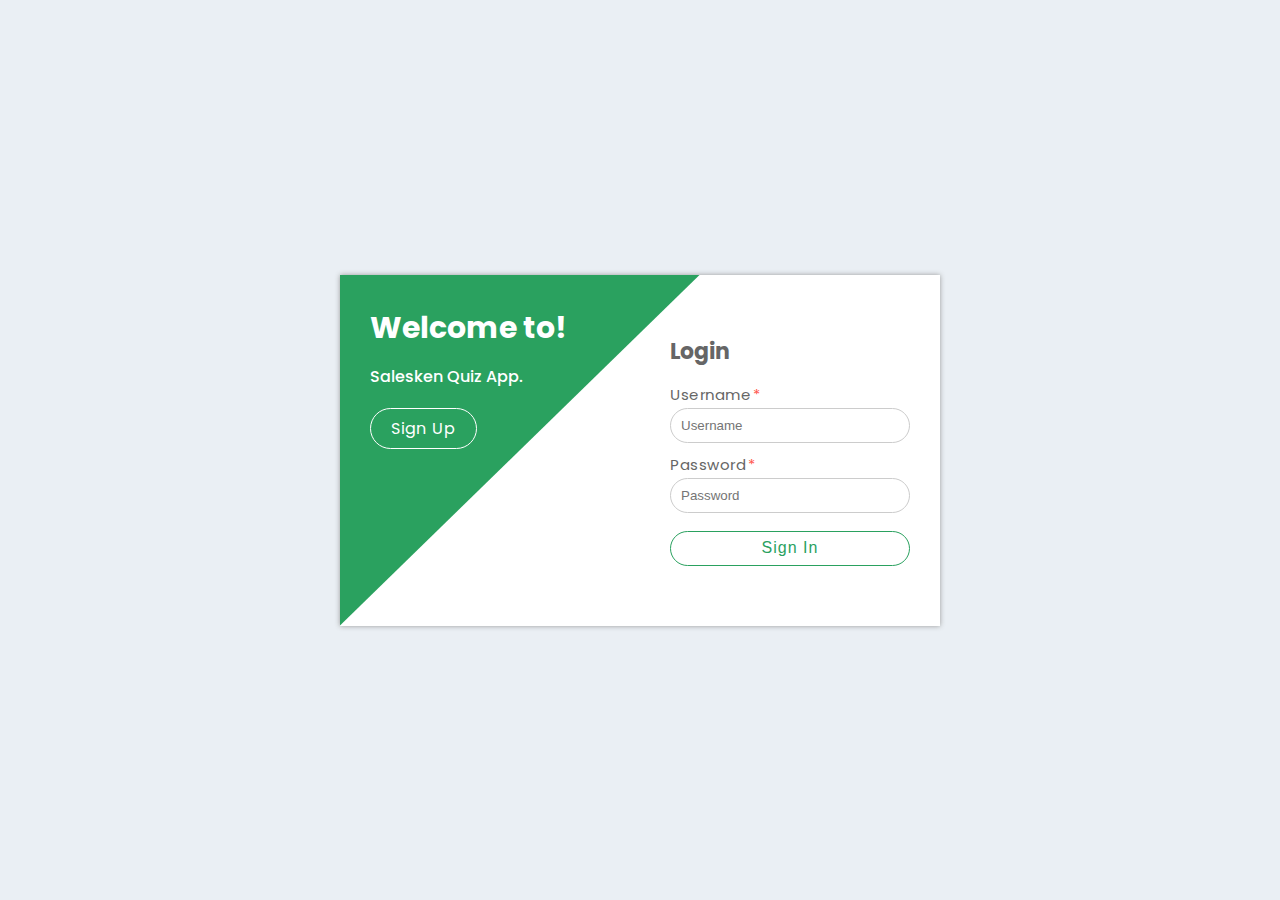
<file: index.html>
<!DOCTYPE html>
<html lang="en">

<head>
    <meta charset="UTF-8">
    <meta http-equiv="X-UA-Compatible" content="IE=edge">
    <meta name="viewport" content="width=device-width, initial-scale=1.0">
    <title>Sign In Form</title>
    <link rel="stylesheet" href="./styles/login.css">
</head>

<body>
    <div class="wrapper login">
        <div class="container">
            <div class="col-left">
                <div class="login-text">
                    <h2>Welcome to!</h2>

                    <p>Salesken Quiz App.</p>
                    <a href="./signup.html" class="btn" id="signUp">Sign Up</a>
                </div>
            </div>

            <div class="col-right">
                <div class="login-form">
                    <h2>Login</h2>
                    <form action="">
                        <p>
                            <label>Username<span>*</span></label>
                            <input type="text" id="username" placeholder="Username" required>
                        </p>
                        <p>
                            <label>Password<span>*</span></label>
                            <input type="password" id="password" placeholder="Password" required>
                        </p>
                        <p>
                            <input type="submit" value="Sign In">
                        </p>


                    </form>
                </div>
            </div>

        </div>
    </div>
</body>

</html>
<script src="./scripts/index.js">

</script>
</file>
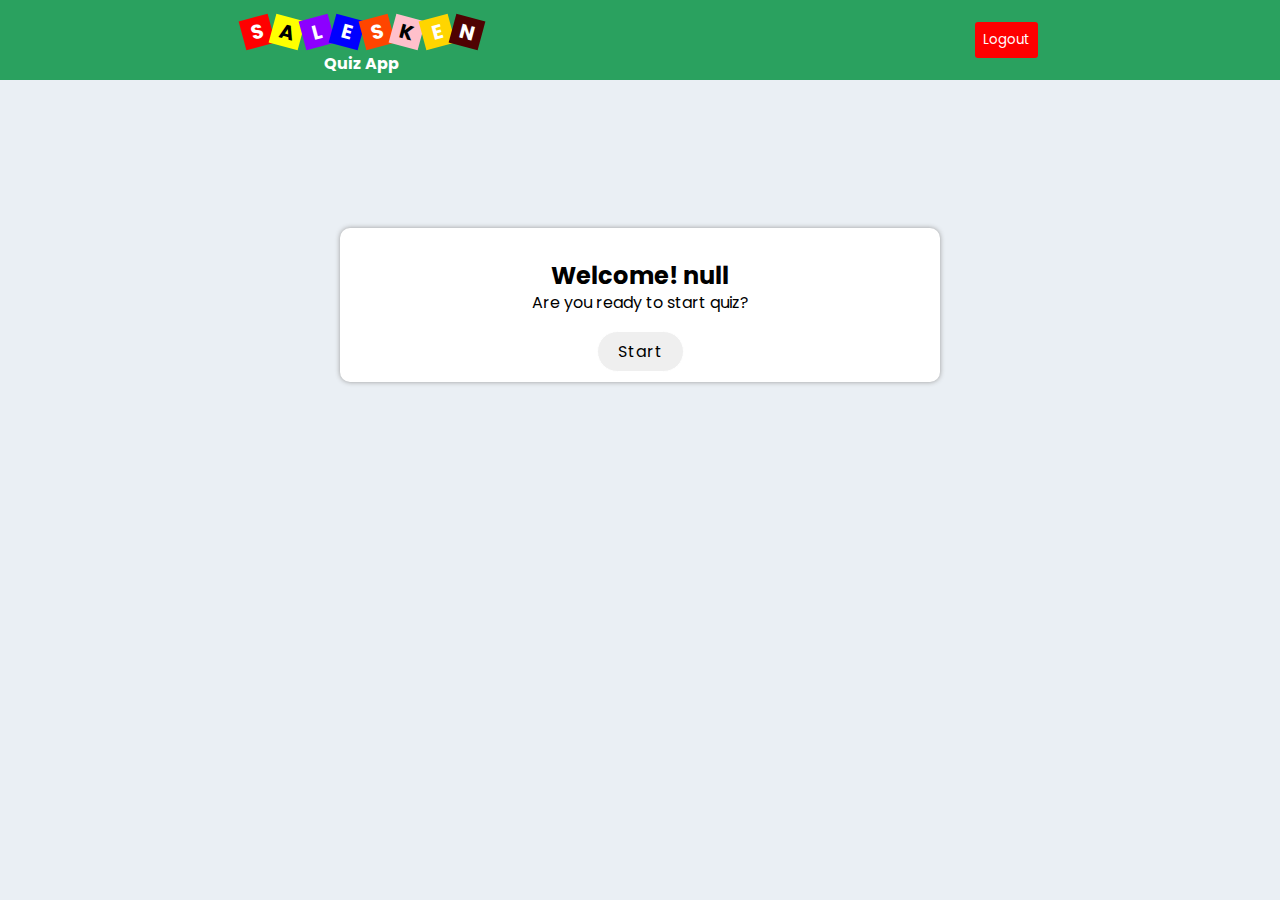
<file: quiz.html>
<!DOCTYPE html>
<html lang="en">

<head>
    <meta charset="UTF-8">
    <meta http-equiv="X-UA-Compatible" content="IE=edge">
    <meta name="viewport" content="width=device-width, initial-scale=1.0">
    <title>Quiz Page</title>
    <link rel="stylesheet" href="./styles/quiz.css">
</head>

<body>
    <div id="nav">
        <div id="logo">
            <div>
                <div>S</div>
                <div>A</div>
                <div>L</div>
                <div>E</div>
                <div>S</div>
                <div>K</div>
                <div>E</div>
                <div>N</div>
            </div>
            <p>Quiz App</p>
        </div>
        <div id="logoutWrapper">
            <p id="loggedUser"></p>
            <button id="logOut">Logout</button>
        </div>
    </div>
    <div class="wrapper quiz">
        <div class="container">

        </div>
    </div>

</body>

</html>
<script src="./scripts/quiz.js"></script>
</file>
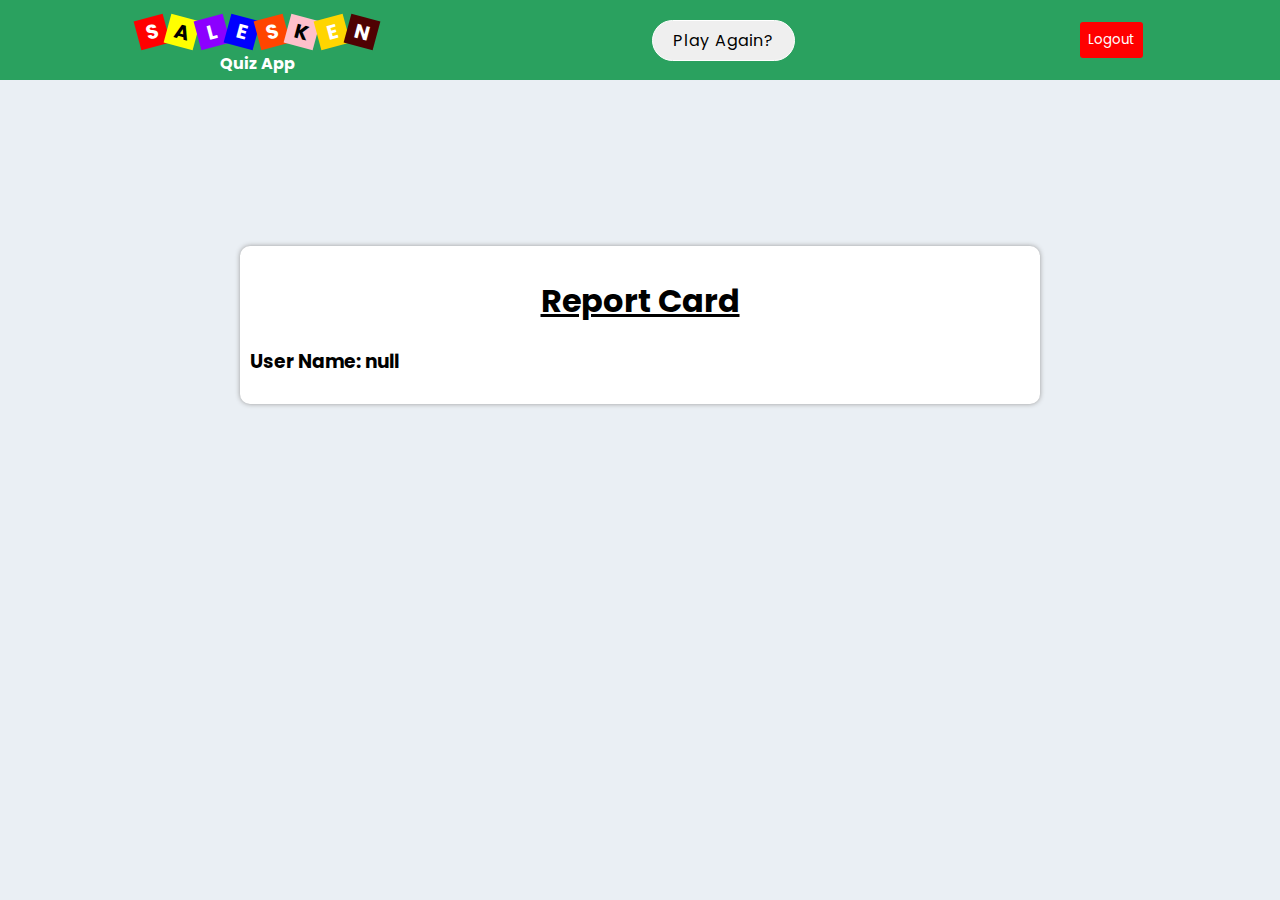
<file: ReportCard.html>
<!DOCTYPE html>
<html lang="en">

<head>
    <meta charset="UTF-8">
    <meta http-equiv="X-UA-Compatible" content="IE=edge">
    <meta name="viewport" content="width=device-width, initial-scale=1.0">
    <link rel="stylesheet" href="./styles/ReportCard.css">
    <title>Document</title>
</head>

<body>
    <div id="nav">
        <div id="logo">
            <div>
                <div>S</div>
                <div>A</div>
                <div>L</div>
                <div>E</div>
                <div>S</div>
                <div>K</div>
                <div>E</div>
                <div>N</div>
            </div>
            <p>Quiz App</p>
        </div>
        <button id="playAgain">Play Again?</button>
        <div id="logoutWrapper">

            <p id="loggedUser"></p>

            <button id="logOut">Logout</button>
        </div>
    </div>
    <div class="wrapper quiz">

        <div class="container">
            <h1 id="title">Report Card</h1>
        </div>
    </div>
</body>

</html>
<script src="./scripts/ReportCard.js"></script>
</file>
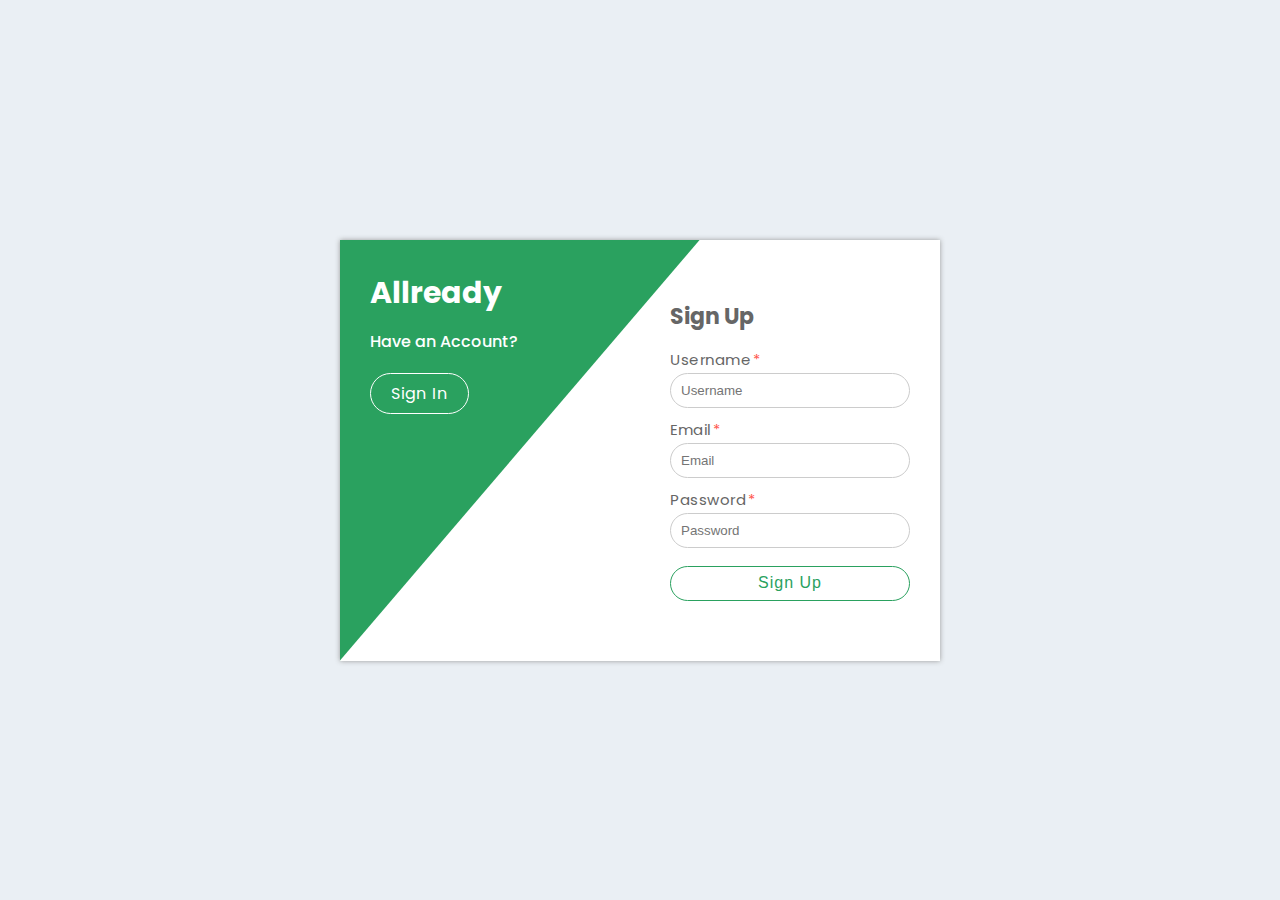
<file: signup.html>
<!DOCTYPE html>
<html lang="en">

<head>
    <meta charset="UTF-8">
    <meta http-equiv="X-UA-Compatible" content="IE=edge">
    <meta name="viewport" content="width=device-width, initial-scale=1.0">
    <title>Sign Up Form</title>
    <link rel="stylesheet" href="./styles/login.css">
</head>

<body>
    <div class="wrapper login">
        <div class="container">
            <div class="col-left">
                <div class="login-text">
                    <h2>Allready</h2>

                    <p>Have an Account?</p>
                    <a href="./index.html" class="btn">Sign In</a>
                </div>
            </div>

            <div class="col-right">
                <div class="login-form">
                    <h2>Sign Up</h2>
                    <form>
                        <p>
                            <label>Username<span>*</span></label>
                            <input type="text" id="username" placeholder="Username" required>
                        </p>
                        <p>
                            <label>Email<span>*</span></label>
                            <input type="email" id="email" placeholder="Email" required>
                        </p>
                        <p>
                            <label>Password<span>*</span></label>
                            <input type="password" id="password" placeholder="Password" required>
                        </p>

                        <p>
                            <input type="submit" value="Sign Up">
                        </p>


                    </form>
                </div>
            </div>

        </div>
    </div>
</body>

</html>
<script src="./scripts/signup.js"></script>
</file>
<file: styles/login.css>
@import url('https://fonts.googleapis.com/css2?family=Poppins&display=swap');

*{
box-sizing: border-box;
}

body{
margin: 0;
font-family: poppins, Arial, Helvetica, sans-serif;
font-size: 16px;
font-weight: 400;
color: #666666;
background: #eaeff4;
}
/* main container */
.wrapper{
margin: 0 auto;
width: 100%;
max-width: 1140px;
min-height: 100vh;
display: flex;
align-items: center;
justify-content: center;
flex-direction: column;
}

.container{
position: relative;
width: 100%;
max-width: 600px;
height: auto;
display: flex;
background: #ffffff;
box-shadow: 0 0 5px #999999;
}



.login .col-left,
.login .col-right{
padding: 30px;
display: flex;
}


.login .col-left{
    width: 60%;
    clip-path: polygon(0 0, 0% 100%, 100% 0 );
    background: #2aa15f;
    }

    .login .col-right{
    padding: 60px 30px;
    width: 50%;
    margin-left: -10%;
    }
    
    
    @media(max-width: 575px){
        .login .container{
        flex-direction: column;
        box-shadow: none;
        }
        .login .col-left,
        .login .col-right{
        width: 100%;
        margin: 0;
        clip-path: none;
        }
        .login .col-right{
        padding: 30px;
        }
        
        }

        
        .login .login-text{
        position: relative;
        width: 100%;
        color: #ffffff;
        }

        .login .login-text h2{
        margin: 0 0 15px 0;
        font-size: 30px;
        font-weight: 700;
        }

        .login .login-text p{
        margin: 0 0 20px 0;
        font-size: 16px;
        font-weight: 500;
        line-height: 22px;
        }
        
        .login .login-text .btn{
        display: inline-block;
        font-family: poppins;
        padding: 7px 20px;
        font-size: 16px;
        letter-spacing: 1px;
        text-decoration: none;
        border-radius: 30px;
        color: #ffffff;
        outline: none;
        border: 1px solid #ffffff;
        box-shadow: inset 0 0 0 0 #ffffff;
        transition: .3s;
        }
        
        .login .login-text .btn:hover{
        color: #2aa15f;
        box-shadow: inset 150px 0 0 0 #ffffff;
        }
        
        .login .login-form{
        position: relative;
        width: 100%;
        }
        .login .login-form h2{
        margin: 0 0 15px 0;
        font-size: 22px;
        font-weight: 700;
        }
        .login .login-form p{
        margin: 0 0 10px 0;
        text-align: left;
        color: #666666;
        font-size: 15px;
        }
        .login .login-form p:last-child{
        margin: 0;
        padding-top: 3px;
        }
        .login .login-form p a{
        color: #2aa15f;
        font-size: 14px;
        text-decoration: none;
        }
        .login .login-form label {
        display: block;
        width: 100%;
        margin-bottom: 2px;
        letter-spacing: .5px;
        }
        .login .login-form p:last-child label{
        width: 60%;
        float: left;
        }
        .login .login-form label span{
        color: #ff574e;
        padding-left: 2px;
        }
        .login .login-form input{
        display: block;
        width: 100%;
        height: 35px;
        padding: 0 10px;
        outline: none;
        border: 1px solid #cccccc;
        border-radius: 30px;
        }
        .login .login-form input:focus{
        border-color: #ff574e;
        }
        .login .login-form button,
        .login .login-form input[type=submit] {
        display: inline-block;
        width: 100%;
        margin-top: 5px;
        color: #2aa15f;
        font-size: 16px;
        letter-spacing: 1px;
        cursor: pointer;
        background: transparent;
        border: 1px solid #2aa15f;
        border-radius: 30px;
        box-shadow: inset 0 0 0 0 #2aa15f;
        transition: .3s;
        }
        .login .login-form button:hover,
        .login .login-form input[type=submit]:hover{
        color: #ffffff;
        box-shadow: inset 250px 0 0 0 #2aa15f;
        }
</file>
<file: styles/quiz.css>
@import url('https://fonts.googleapis.com/css2?family=Poppins&display=swap');

*{
box-sizing: border-box;
}

body{
margin: 0;
font-family: poppins, Arial, Helvetica, sans-serif;
font-size: 16px;
font-weight: 400;
color: #666666;
background: #eaeff4;
}

/* navbar */
#nav{
    width: 100%;
    background: #2aa15f;
    height: 80px;
    display: flex;
    justify-content: space-around;
    align-items: center;
}
#logo>div{
    display: flex;
    justify-content: space-between;
    align-items: center;
    margin-top:12%;
}
#logo>p{
    margin-top: 4px;
    text-align: center;
    color: white;
    font-weight: bold;
}
#logo>div>div{
    display: flex;
    align-items: center;
    justify-content: center;
    /* gap: 20px; */
}
#logo>div>div:nth-child(1){
    width: 30px;
    height: 30px;
    background-color: red;
    color: white;
    font-weight: bold;
  font-size: 20px;
  transform: rotate(-15deg)
  
}
#logo>div>div:nth-child(2){
    width: 30px;
    height: 30px;
    background-color:yellow;
    color: black;
  font-weight: bold;
  font-size: 20px;
  transform: rotate(15deg)
}
#logo>div>div:nth-child(3){
    width: 30px;
    height: 30px;
    background-color:rgb(140, 0, 255);
    color: white;
  font-weight: bold;
  font-size: 20px;
  transform: rotate(-15deg)
}
#logo>div>div:nth-child(4){
    width: 30px;
    height: 30px;
    background-color:blue;
    color: white;
  font-weight: bold;
  font-size: 20px;
  transform: rotate(15deg)
}
#logo>div>div:nth-child(5){
    width: 30px;
    height: 30px;
    background-color:orangered;
    color:white;
  font-weight: bold;
  font-size: 20px;
  transform: rotate(-15deg)
}
#logo>div>div:nth-child(6){
    width: 30px;
    height: 30px;
    background-color:pink;
   color: black;
  font-weight: bold;
  font-size: 20px;
  transform: rotate(15deg)
}
#logo>div>div:nth-child(7){
    width: 30px;
    height: 30px;
    background-color:rgb(255, 213, 0);
   color: white;
  font-weight: bold;
  font-size: 20px;
  transform: rotate(-15deg)
}
#logo>div>div:nth-child(8){
    width: 30px;
    height: 30px;
    background-color:rgb(79, 2, 2);
   color: white;
  font-weight: bold;
  font-size: 20px;
  transform: rotate(15deg)
}

#logoutWrapper{
    display: flex;
gap: 10px;
align-items: center;
color: white;
}
#logOut{
    color: white;
    background: red;
    border: none;
    height: fit-content;
    padding: 8px;
    font-family: Poppins;
    border-radius: 3px;
    cursor: pointer;
}
.wrapper{
margin: auto;
width: 100%;
max-width: 1140px;
min-height: 50vh;
display: flex;
align-items: center;
justify-content: center;
flex-direction: column;
}

.container{
position: relative;
width: 100%;
max-width: 600px;
height: auto;
color: black;
background: #ffffff;
box-shadow: 0 0 5px #999999;
padding: 10px;
text-align: center;
border-radius: 10px;
}
.container>p{
    margin-top: -22px;
}

#startBtn{
    display: inline-block;
    font-family: poppins;
    padding: 7px 20px;
    font-size: 16px;
    letter-spacing: 1px;
    text-decoration: none;
    border-radius: 30px;
    color: black;
    outline: none;
    border: 1px solid #ffffff;
    box-shadow: inset 0 0 0 0 #ffffff;
    transition: .3s;
    cursor: pointer;
}
#startBtn:hover{
    color: #ffffff;
        box-shadow: inset 250px 0 0 0 #2aa15f;
}
.options{
    border: none;
    width: 200px;
    margin: 6px;
height: 50px;
cursor: pointer;

        font-family: Poppins;
        transition: transform 0.5s linear;
}
.options:hover{
    transform: scale(1.1);

    transition: 0.5s ease-in;
}
#skip{
    display: block;
    position: relative;
    left: 85%;
    margin-top: 20px;
    font-family: poppins;
    padding: 5px 15px;
    font-size: 16px;
    letter-spacing: 1px;
    text-decoration: none;
    border-radius: 30px;
    color: black;
    outline: none;
    border: 1px solid #ffffff;
    box-shadow: inset 0 0 0 0 #ffffff;
    transition: .3s;
    cursor: pointer;
}
#skip:hover{
    color: #ffffff;
        box-shadow: inset 250px 0 0 0 #2aa15f;
}
</file>
<file: styles/ReportCard.css>
@import url('https://fonts.googleapis.com/css2?family=Poppins&display=swap');

*{
box-sizing: border-box;
}

body{
margin: 0;
font-family: poppins, Arial, Helvetica, sans-serif;
font-size: 16px;
font-weight: 400;
color: #666666;
background: #eaeff4;
}
#nav{
    width: 100%;
    background: #2aa15f;
    height: 80px;
    display: flex;
    justify-content: space-around;
    align-items: center;
}
#logo>div{
    display: flex;
    justify-content: space-between;
    align-items: center;
    margin-top:12%;
}
#logo>p{
    margin-top: 4px;
    text-align: center;
    color: white;
    font-weight: bold;
}
#logo>div>div{
    display: flex;
    align-items: center;
    justify-content: center;
    /* gap: 20px; */
}
#logo>div>div:nth-child(1){
    width: 30px;
    height: 30px;
    background-color: red;
    color: white;
    font-weight: bold;
  font-size: 20px;
  transform: rotate(-15deg)
  
}
#logo>div>div:nth-child(2){
    width: 30px;
    height: 30px;
    background-color:yellow;
    color: black;
  font-weight: bold;
  font-size: 20px;
  transform: rotate(15deg)
}
#logo>div>div:nth-child(3){
    width: 30px;
    height: 30px;
    background-color:rgb(140, 0, 255);
    color: white;
  font-weight: bold;
  font-size: 20px;
  transform: rotate(-15deg)
}
#logo>div>div:nth-child(4){
    width: 30px;
    height: 30px;
    background-color:blue;
    color: white;
  font-weight: bold;
  font-size: 20px;
  transform: rotate(15deg)
}
#logo>div>div:nth-child(5){
    width: 30px;
    height: 30px;
    background-color:orangered;
    color:white;
  font-weight: bold;
  font-size: 20px;
  transform: rotate(-15deg)
}
#logo>div>div:nth-child(6){
    width: 30px;
    height: 30px;
    background-color:pink;
   color: black;
  font-weight: bold;
  font-size: 20px;
  transform: rotate(15deg)
}
#logo>div>div:nth-child(7){
    width: 30px;
    height: 30px;
    background-color:rgb(255, 213, 0);
   color: white;
  font-weight: bold;
  font-size: 20px;
  transform: rotate(-15deg)
}
#logo>div>div:nth-child(8){
    width: 30px;
    height: 30px;
    background-color:rgb(79, 2, 2);
   color: white;
  font-weight: bold;
  font-size: 20px;
  transform: rotate(15deg)
}

#logoutWrapper{
    display: flex;
gap: 10px;
align-items: center;
color: white;
}
#logOut{
    color: white;
    background: red;
    border: none;
    height: fit-content;
    padding: 8px;
    font-family: Poppins;
    border-radius: 3px;
    cursor: pointer;
}

#playAgain{
    display: inline-block;
    font-family: poppins;
    padding: 7px 20px;
    font-size: 16px;
    letter-spacing: 1px;
    text-decoration: none;
    border-radius: 30px;
    color: black;
    outline: none;
    border: 1px solid #ffffff;
    box-shadow: inset 0 0 0 0 #ffffff;
    transition: .3s;
    cursor: pointer;
}
#playAgain:hover{
    color: #ffffff;
        box-shadow: inset 250px 0 0 0 #2aa15f;
}
.wrapper{
    margin: auto;
    width: 100%;
    max-width: 1140px;
    min-height: 50vh;
    /* margin: 50px; */
    margin-top: 20px;
    margin-bottom: 30px;
    display: flex;
    align-items: center;
    justify-content: center;
    flex-direction: column;
    }
    
    .container{
    position: relative;
    width: 100%;
    max-width: 800px;
    height: auto;
    color: black;
    background: #ffffff;
    box-shadow: 0 0 5px #999999;
    padding: 10px;
    
    border-radius: 10px;
    }
    #title{
        text-align: center;
        text-decoration: underline;
    }
</file>
